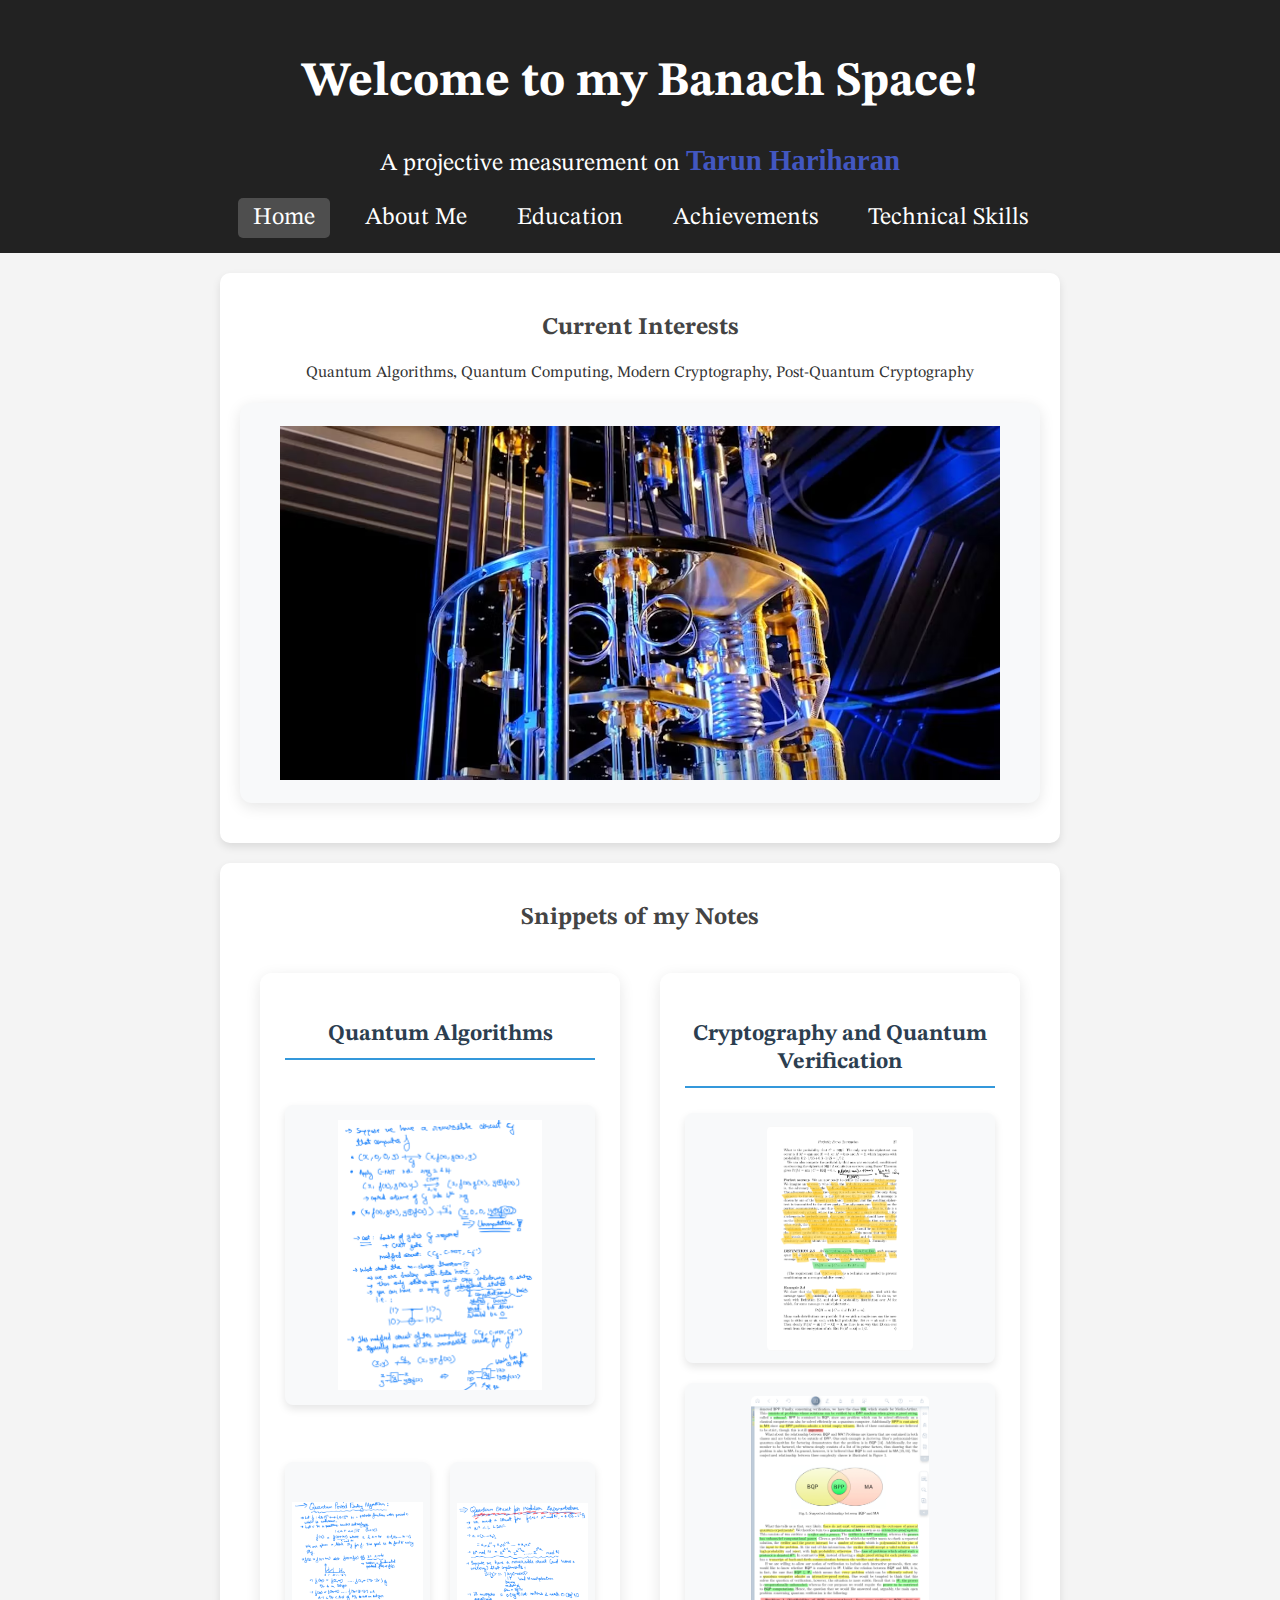
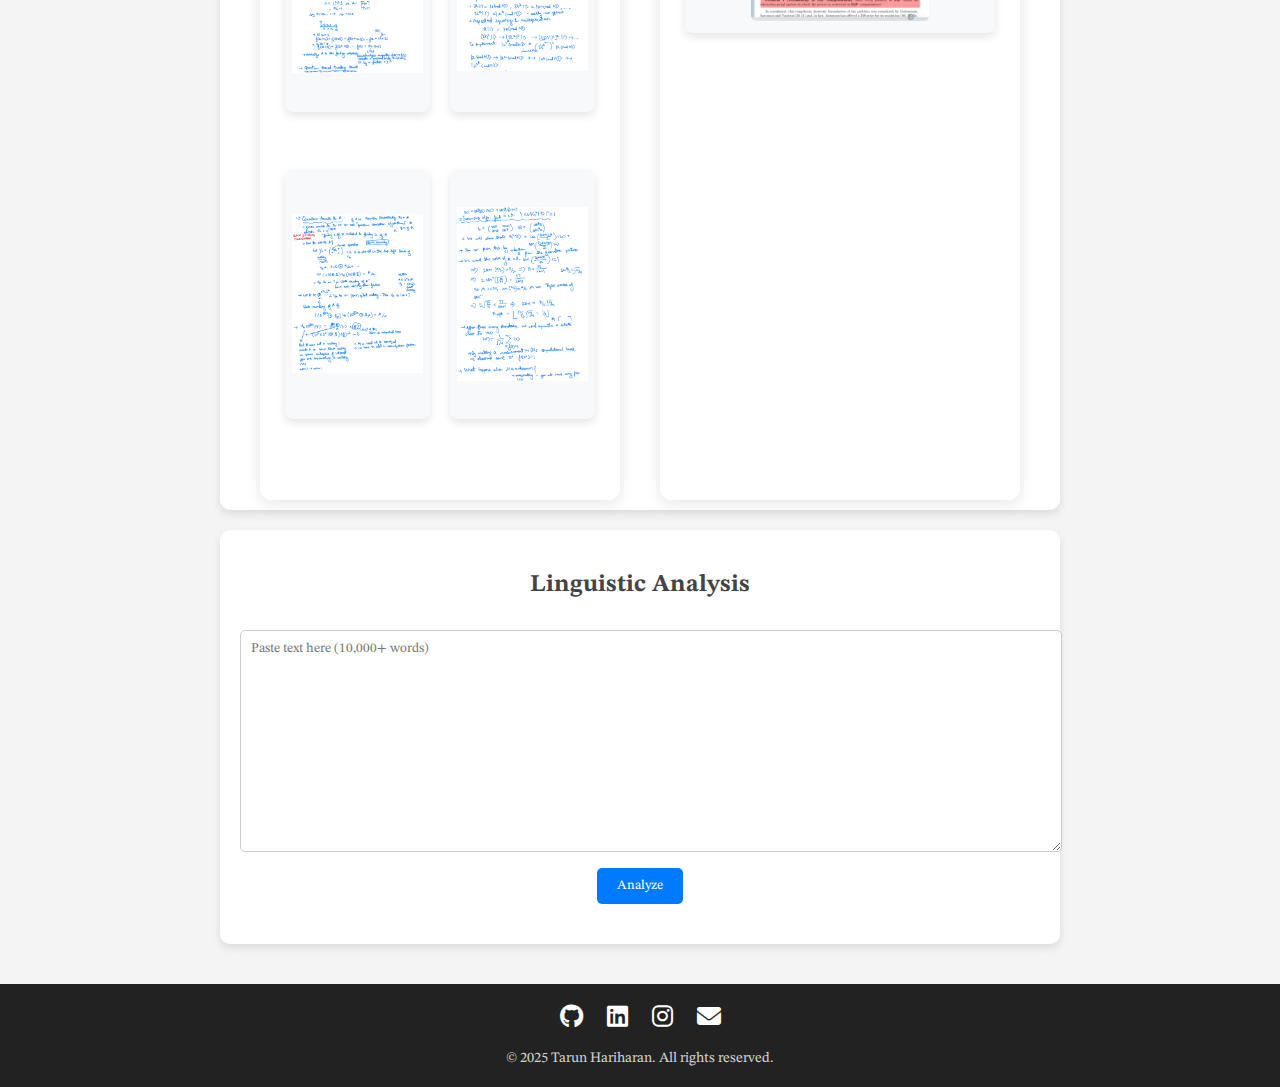
<file: index.html>
<!DOCTYPE html>
<html lang="en">
<head>
    <meta charset="UTF-8">
    <meta name="viewport" content="width=device-width, initial-scale=1.0">
    <title>Personal Portfolio</title>
    <link rel="stylesheet" href="styles.css">
    <link rel="stylesheet" href="https://cdnjs.cloudflare.com/ajax/libs/font-awesome/6.4.0/css/all.min.css">
</head>
<body>
    <header>
        <h1>Welcome to my Banach Space!</h1>
        <p> A projective measurement on <span class="fancy-name"> Tarun Hariharan </span> </p>

        <nav>
            <ul class="nav-menu">
                <li><a href="index.html" class="active">Home</a></li>
                <li><a href="about.html">About Me</a></li>
                <li><a href="education.html">Education</a></li>
                <li><a href="achievements.html">Achievements</a></li>
                <li><a href="skills.html">Technical Skills</a></li>
            </ul>
        </nav>
    </header>
    
    <section id="welcome">
        <h2>Current Interests</h2>
        <p>Quantum Algorithms, Quantum Computing, Modern Cryptography, Post-Quantum Cryptography</p>
        <div class="photo-space">

            <img src="quantum.jpeg" alt="Quantum Computing Visualization" class="featured-img" >
        </div>
    </section>
    
    <section id="featured">
        <h2>Snippets of my Notes</h2>
        <div class="featured-grid">
            <div class="featured-item">
                <h3>Quantum Algorithms</h3>
                <div class="quantum-notes-collage">
                    <div class="photo-space">
                        <img src="qAlgos1.png" alt="Quantum Algorithm Notes 1" class="featured-img">
                    </div>
                    <div class="photo-space">
                        <img src="qAlgos2.png" alt="Quantum Algorithm Notes 2" class="featured-img">
                    </div>
                    <div class="photo-space">
                        <img src="qAlgos3.png" alt="Quantum Algorithm Notes 3" class="featured-img">
                    </div>
                    <div class="photo-space">
                        <img src="qAlgos4.png" alt="Quantum Algorithm Notes 4" class="featured-img">
                    </div>
                    <div class="photo-space">
                        <img src="qAlgos5.png" alt="Quantum Algorithm Notes 5" class="featured-img">
                    </div>
                </div>
            </div>
            
            <div class="featured-item">
                <h3>Cryptography and Quantum Verification</h3>
                <div class="photo-space">
                    <img src="crypto.png" alt="Cryptography Notes" class="featured-img">
                </div>
                <div class="photo-space">
                    <img src="qPaper.png" alt="Quantum Paper" class="featured-img">
                </div>
            </div>
        </div>
    </section>
    
    <section id="text-analysis">
        <h2>Linguistic Analysis</h2>
        <textarea id="text-input" placeholder="Paste text here (10,000+ words)"></textarea>
        <button onclick="analyzeText()">Analyze</button>
        <div id="analysis-results"></div>
    </section>
    
    <footer>
        <div class="social-links">
            <a href="https://github.com/mathTar" class="social-icon" target="_blank"><i class="fab fa-github"></i></a>
            <a href="https://www.linkedin.com/in/tarun-hariharan-57b78629a/" class="social-icon" target="_blank"><i class="fab fa-linkedin"></i></a>
            <a href="https://www.instagram.com/tarmath18/" class="social-icon" target="_blank"><i class="fab fa-instagram"></i></a>
            <a href="mailto:tarun18hari@gmail.com" class="social-icon" target="_blank"><i class="fas fa-envelope"></i></a>
        </div>
        <p class="copyright">&copy; 2025 Tarun Hariharan. All rights reserved.</p>
    </footer>
    
    <!-- Image Modal -->
    <div id="imageModal" class="modal">
        <span class="modal-close">&times;</span>
        <img class="modal-content" id="modalImage">
    </div>

    <script src="events.js"></script>
    <script src="textAnalysis.js"></script>
</body>
</html>
</file>
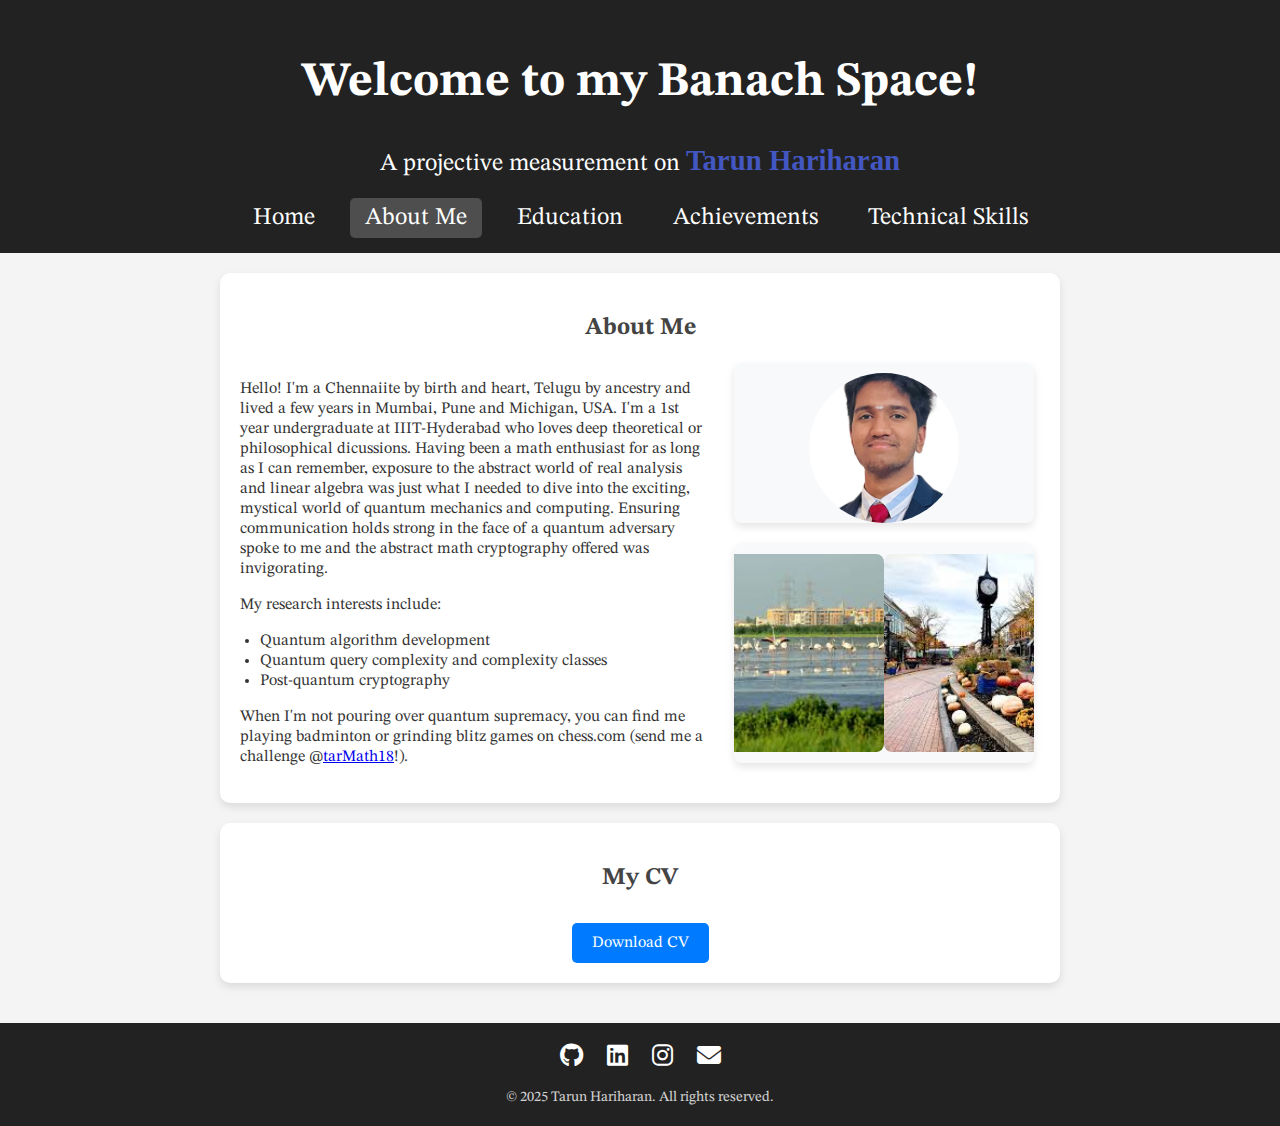
<file: about.html>
<!DOCTYPE html>
<html lang="en">
<head>
    <meta charset="UTF-8">
    <meta name="viewport" content="width=device-width, initial-scale=1.0">
    <title>About Me - Personal Portfolio</title>
    <link rel="stylesheet" href="styles.css">
    <link rel="stylesheet" href="https://cdnjs.cloudflare.com/ajax/libs/font-awesome/6.4.0/css/all.min.css">
</head>
<body>
    <header>
        <h1>Welcome to my Banach Space!</h1>
        <p> A projective measurement on <span class="fancy-name"> Tarun Hariharan </span> </p>
        <nav>
            <ul class="nav-menu">
                <li><a href="index.html">Home</a></li>
                <li><a href="about.html" class="active">About Me</a></li>
                <li><a href="education.html">Education</a></li>
                <li><a href="achievements.html">Achievements</a></li>
                <li><a href="skills.html">Technical Skills</a></li>
            </ul>
        </nav>
    </header>
    
    <section id="about">
        <h2>About Me</h2>
        <div class="about-container">
            <div class="about-text">
                <p>Hello! I'm a Chennaiite by birth and heart, Telugu by ancestry and lived a few years in Mumbai, Pune and Michigan, USA. I'm a 1st year undergraduate at IIIT-Hyderabad who loves deep theoretical or philosophical dicussions. Having been a math enthusiast for as long as I can remember, exposure to the abstract world of real analysis and linear algebra was just what I needed to dive into the exciting, mystical world of quantum mechanics and computing. Ensuring communication holds strong in the face of a quantum adversary spoke to me and the abstract math cryptography offered was invigorating. </p>
                <p>My research interests include:</p>
                <ul>
                    <li>Quantum algorithm development</li>
                    <li>Quantum query complexity and complexity classes</li>
                    <li>Post-quantum cryptography</li>
                </ul>
                <p>When I'm not pouring over quantum supremacy, you can find me playing badminton or grinding blitz games on chess.com (send me a challenge @<a href="https://www.chess.com/member/tarmath18" target="_blank">tarMath18</a>!).</p>
            </div>
            <div class="profile-picture">
                <div class="photo-space">
                    <img src="profile.jpg" alt="Profile Picture" class="profile">
                </div>
                <div class="photo-space">
                    <img src="pallikaranai.jpeg" alt="Pallikaranai" class="featured-img">
                    <img src="northville.jpeg" alt="Northville" class="featured-img">
                </div>
                <div class="photo-space">
                    
                </div>
            </div>
        </div>
    </section>
    
    <section id="cv">
        <h2>My CV</h2>
        <a href="cv.pdf" target="_blank" class="cv-link">Download CV</a>
    </section>
    
    <footer>
        <div class="social-links">
            <a href="https://github.com/mathTar" class="social-icon" target="_blank"><i class="fab fa-github"></i></a>
            <a href="https://www.linkedin.com/in/tarun-hariharan-57b78629a/" class="social-icon" target="_blank"><i class="fab fa-linkedin"></i></a>
            <a href="https://www.instagram.com/tarmath18/" class="social-icon" target="_blank"><i class="fab fa-instagram"></i></a>
            <a href="mailto:tarun18hari@gmail.com" class="social-icon" target="_blank"><i class="fas fa-envelope"></i></a>
        </div>
        <p class="copyright">&copy; 2025 Tarun Hariharan. All rights reserved.</p>
    </footer>

    <div id="imageModal" class="modal">
        <span class="modal-close">&times;</span>
        <img class="modal-content" id="modalImage">
    </div>
    
    <script src="events.js"></script>
</body>
</html>
</file>
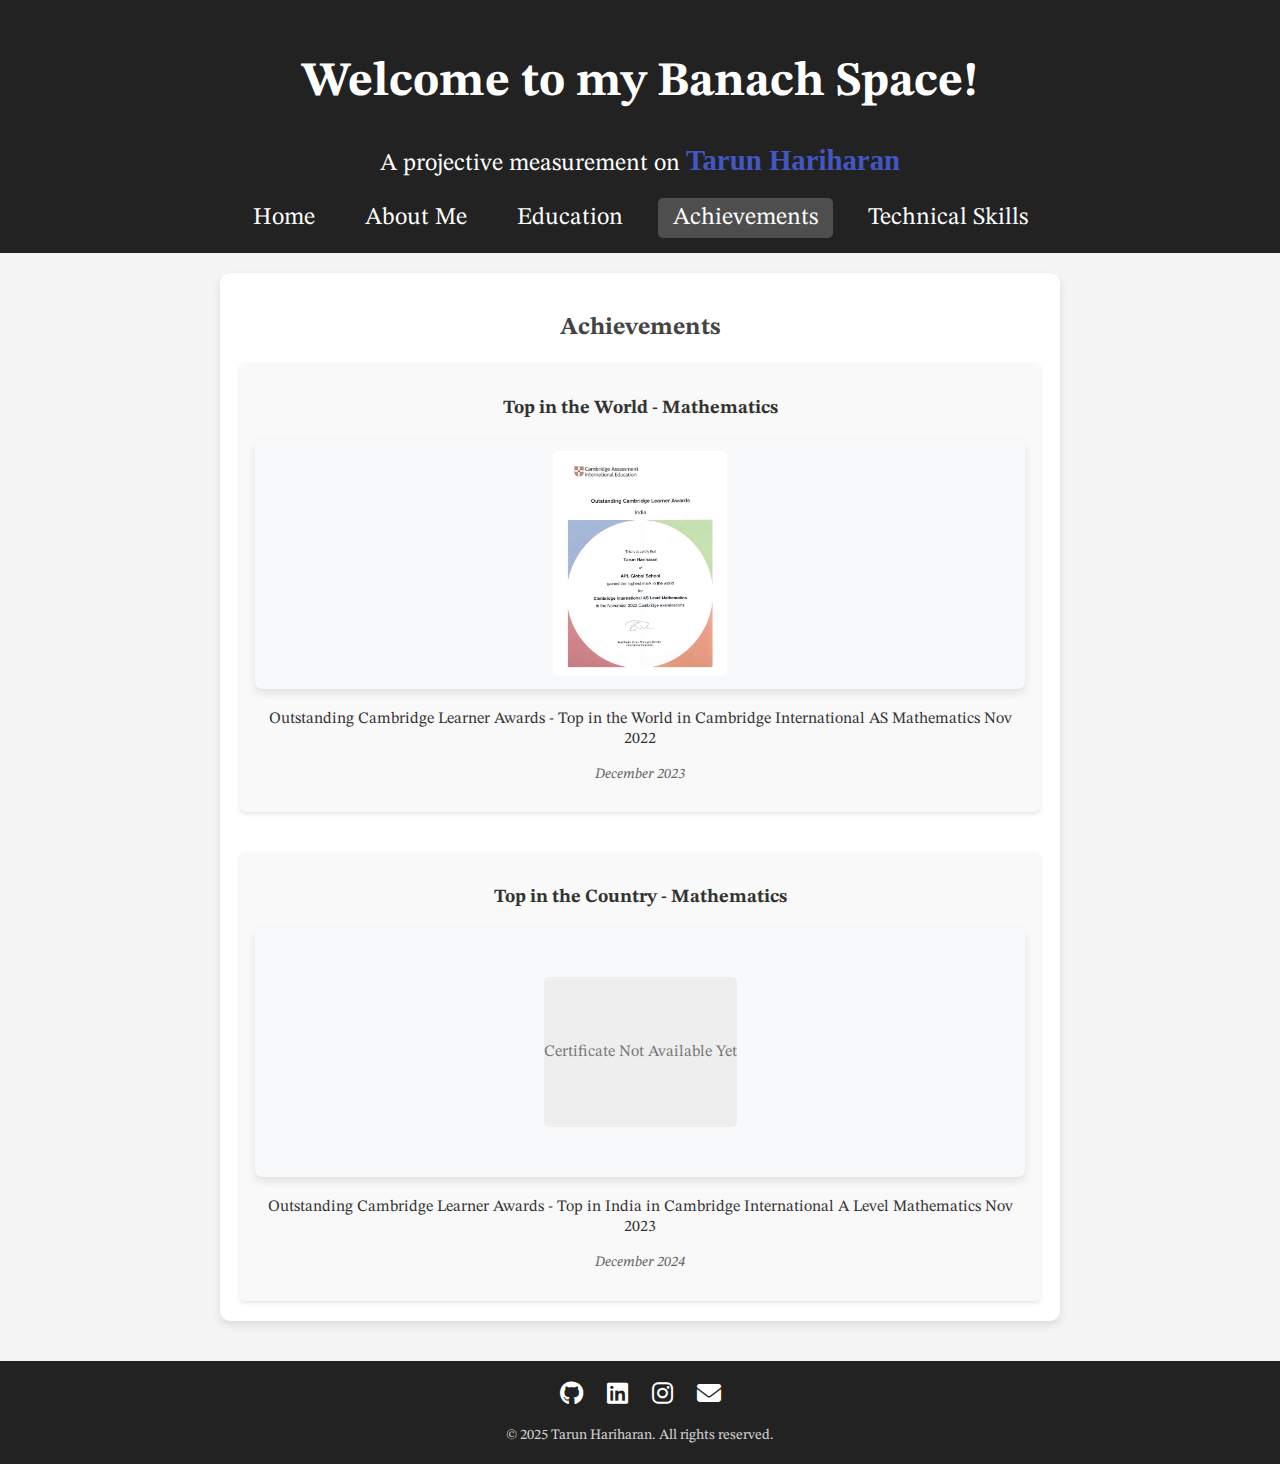
<file: achievements.html>
<!DOCTYPE html>
<html lang="en">
<head>
    <meta charset="UTF-8">
    <meta name="viewport" content="width=device-width, initial-scale=1.0">
    <title>Achievements - Personal Portfolio</title>
    <link rel="stylesheet" href="styles.css">
    <link rel="stylesheet" href="https://cdnjs.cloudflare.com/ajax/libs/font-awesome/6.4.0/css/all.min.css">
</head>
<body>
    <header>
        <h1>Welcome to my Banach Space!</h1>
        <p> A projective measurement on <span class="fancy-name"> Tarun Hariharan </span> </p>
        <nav>
            <ul class="nav-menu">
                <li><a href="index.html">Home</a></li>
                <li><a href="about.html">About Me</a></li>
                <li><a href="education.html">Education</a></li>
                <li><a href="achievements.html" class="active">Achievements</a></li>
                <li><a href="skills.html">Technical Skills</a></li>
            </ul>
        </nav>
    </header>
    
    <section id="achievements">
        <h2>Achievements</h2>
        <div class="achievements-grid" style="display: flex; flex-direction: column; align-items: center; gap: 40px;">
            <div class="achievement-item">
                <h3>Top in the World - Mathematics</h3>
                <div class="photo-space">
                    <img src="topworld.jpg" alt="Top in the World" class="featured-img">
                </div>
                <p>Outstanding Cambridge Learner Awards - Top in the World in Cambridge International AS Mathematics Nov 2022</p>
                <p class="achievement-date">December 2023</p>
            </div>
            
            <div class="achievement-item">
                <h3>Top in the Country - Mathematics</h3>
                <div class="photo-space">
                    <div class="photo-placeholder">Certificate Not Available Yet</div>
                </div>
                <p>Outstanding Cambridge Learner Awards - Top in India in Cambridge International A Level Mathematics Nov 2023</p>
                <p class="achievement-date">December 2024</p>
            </div>
        </div>
    </section>
    
    <footer>
        <div class="social-links">
            <a href="https://github.com/mathTar" class="social-icon" target="_blank"><i class="fab fa-github"></i></a>
            <a href="https://www.linkedin.com/in/tarun-hariharan-57b78629a/" class="social-icon" target="_blank"><i class="fab fa-linkedin"></i></a>
            <a href="https://www.instagram.com/tarmath18/" class="social-icon" target="_blank"><i class="fab fa-instagram"></i></a>
            <a href="mailto:tarun18hari@gmail.com" class="social-icon" target="_blank"><i class="fas fa-envelope"></i></a>
        </div>
        <p class="copyright">&copy; 2025 Tarun Hariharan. All rights reserved.</p>
    </footer>

    <div id="imageModal" class="modal">
        <span class="modal-close">&times;</span>
        <img class="modal-content" id="modalImage">
    </div>
    
    <script src="events.js"></script>
</body>
</html>
</file>
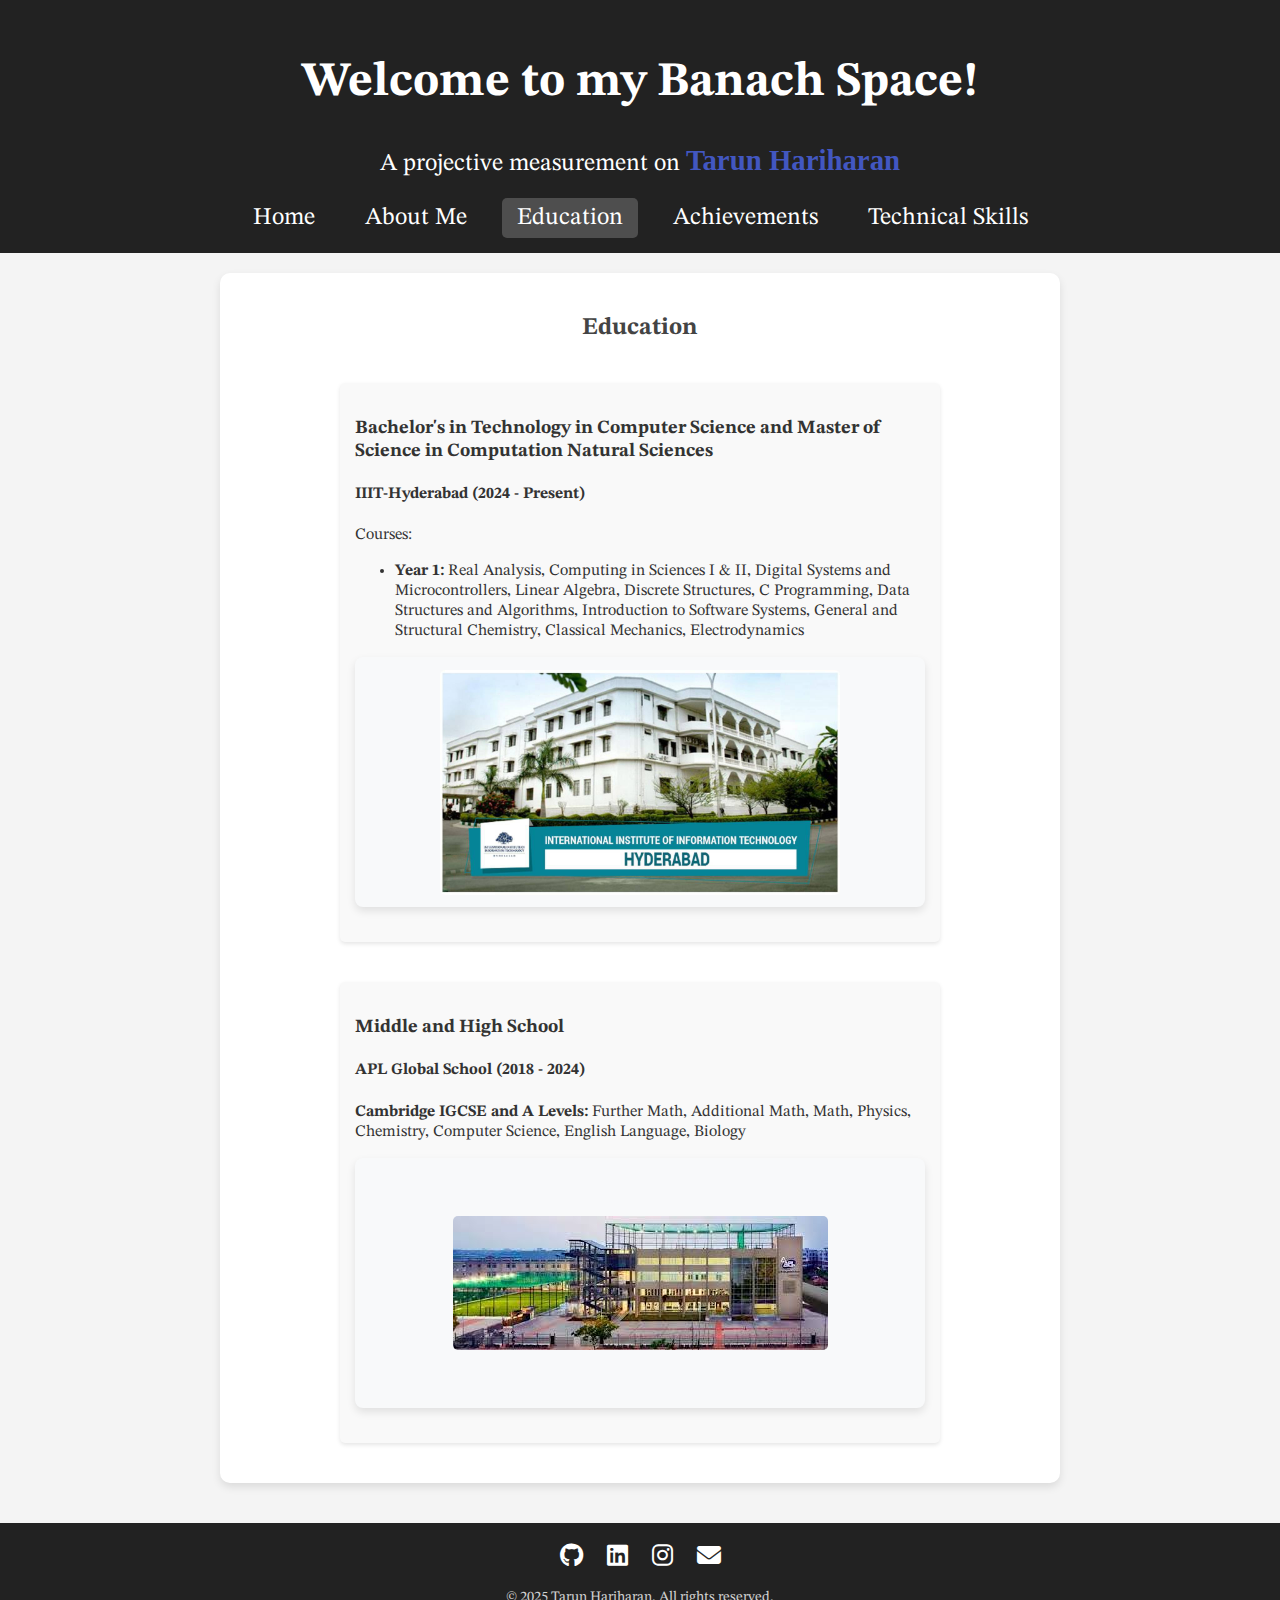
<file: education.html>
<!DOCTYPE html>
<html lang="en">
<head>
    <meta charset="UTF-8">
    <meta name="viewport" content="width=device-width, initial-scale=1.0">
    <title>Education - Personal Portfolio</title>
    <link rel="stylesheet" href="styles.css">
    <link rel="stylesheet" href="https://cdnjs.cloudflare.com/ajax/libs/font-awesome/6.4.0/css/all.min.css">
</head>
<body>
    <header>
        <h1>Welcome to my Banach Space!</h1>
        <p> A projective measurement on <span class="fancy-name"> Tarun Hariharan </span> </p>
        <nav>
            <ul class="nav-menu">
                <li><a href="index.html">Home</a></li>
                <li><a href="about.html">About Me</a></li>
                <li><a href="education.html" class="active">Education</a></li>
                <li><a href="achievements.html">Achievements</a></li>
                <li><a href="skills.html">Technical Skills</a></li>
            </ul>
        </nav>
    </header>
    
    <section id="education">
        <h2>Education</h2>
        <div class="timeline">
            <div class="timeline-item">
                <div class="timeline-content">
                    <h3>Bachelor's in Technology in Computer Science and Master of Science in Computation Natural Sciences</h3>
                    <h4>IIIT-Hyderabad (2024 - Present)</h4>
                    <p>Courses: </p>
                    <ul>
                        <li> <b>Year 1:</b> Real Analysis, Computing in Sciences I & II, Digital Systems and Microcontrollers, Linear Algebra, Discrete Structures, C Programming, Data Structures and Algorithms, Introduction to Software Systems, General and Structural Chemistry, Classical Mechanics, Electrodynamics</li>
                    </ul>
                    <div class="photo-space">
                        <img src="iiith.jpeg" alt="IIIT Hyderabad" class="featured-img">
                    </div>
                </div>
            </div>
            <div class="timeline-item">
                <div class="timeline-content">
                    <h3>Middle and High School</h3>
                    <h4>APL Global School (2018 - 2024)</h4>
                    <p><b>Cambridge IGCSE and A Levels:</b> Further Math, Additional Math, Math, Physics, Chemistry, Computer Science, English Language, Biology</p>
                    <div class="photo-space">
                         <img src="apl.jpeg" alt="APL Global School" class="featured-img">
                    </div>
                </div>
            </div>
        </div>
    </section>
    
    <footer>
        <div class="social-links">
            <a href="https://github.com/mathTar" class="social-icon" target="_blank"><i class="fab fa-github"></i></a>
            <a href="https://www.linkedin.com/in/tarun-hariharan-57b78629a/" class="social-icon" target="_blank"><i class="fab fa-linkedin"></i></a>
            <a href="https://www.instagram.com/tarmath18/" class="social-icon" target="_blank"><i class="fab fa-instagram"></i></a>
            <a href="mailto:tarun18hari@gmail.com" class="social-icon" target="_blank"><i class="fas fa-envelope"></i></a>
        </div>
        <p class="copyright">&copy; 2025 Tarun Hariharan. All rights reserved.</p>
    </footer>

    <div id="imageModal" class="modal">
        <span class="modal-close">&times;</span>
        <img class="modal-content" id="modalImage">
    </div>
    
    <script src="events.js"></script>
</body>
</html>
</file>
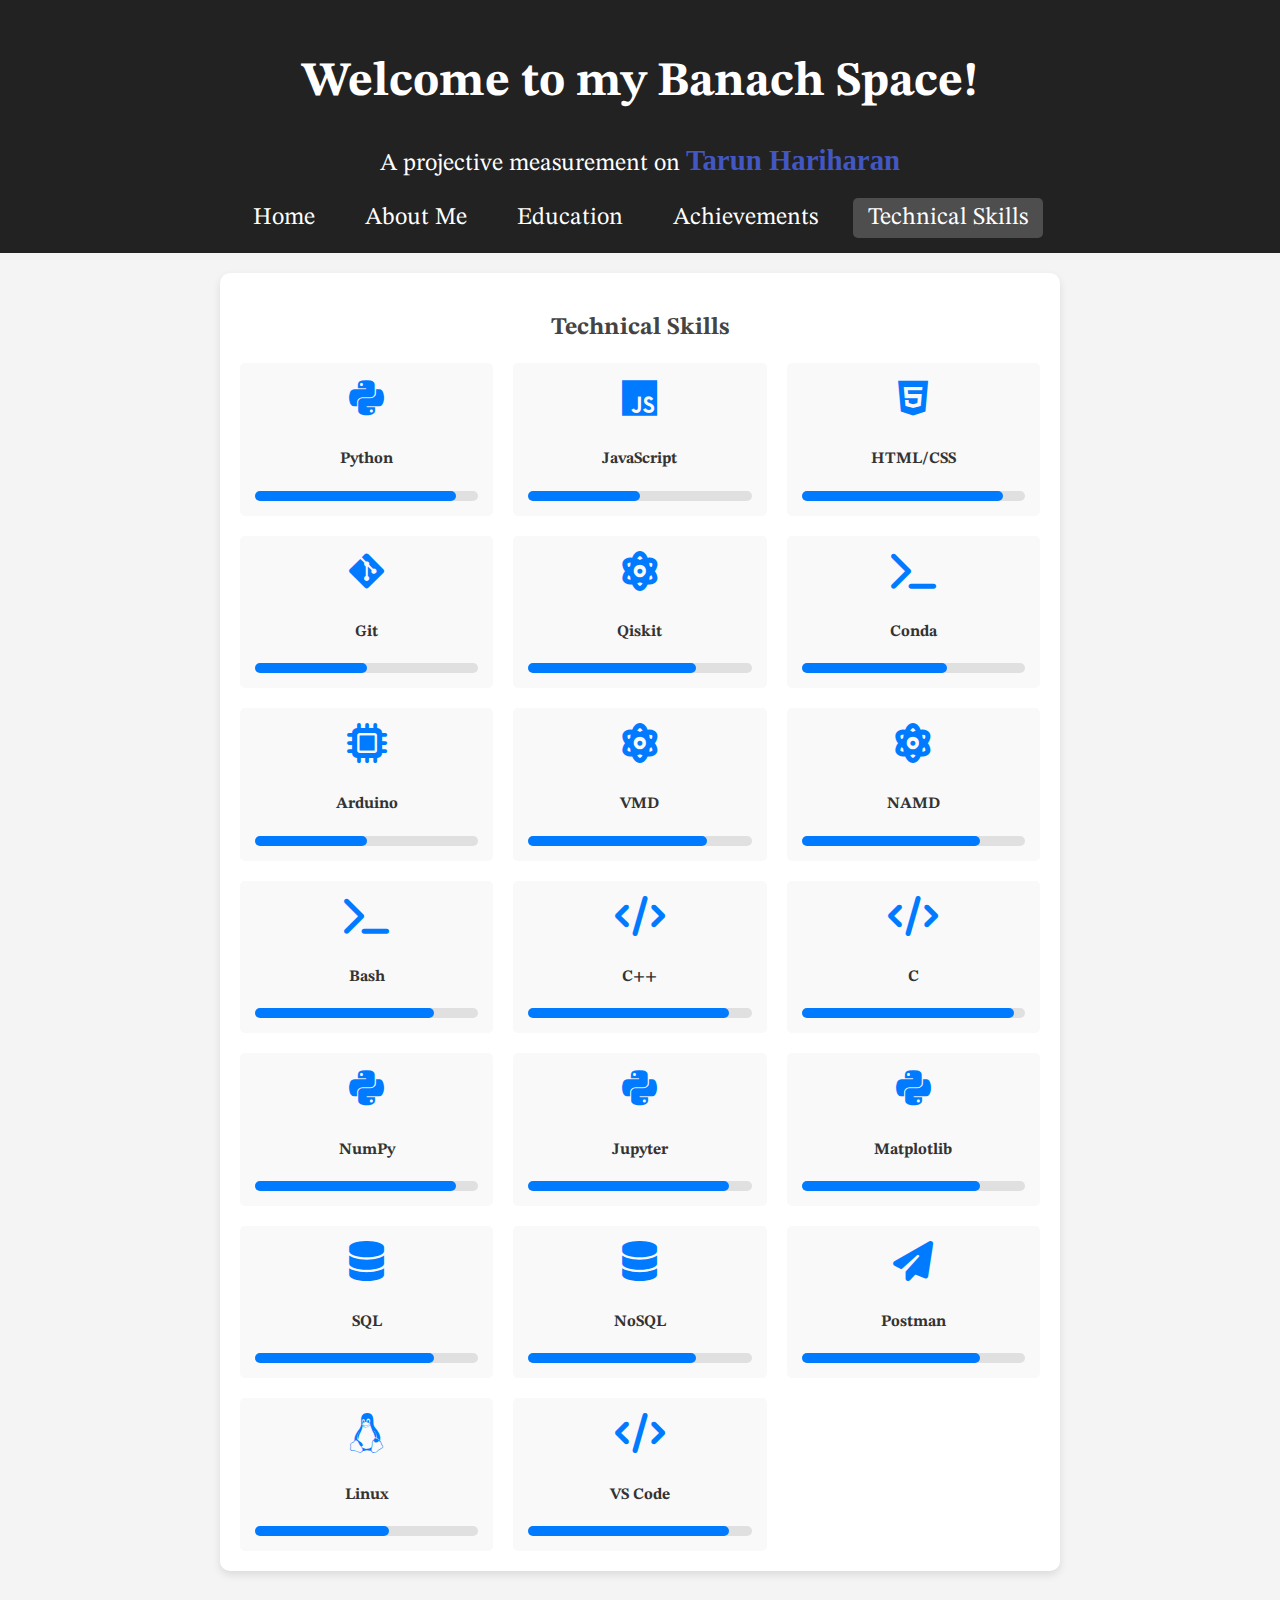
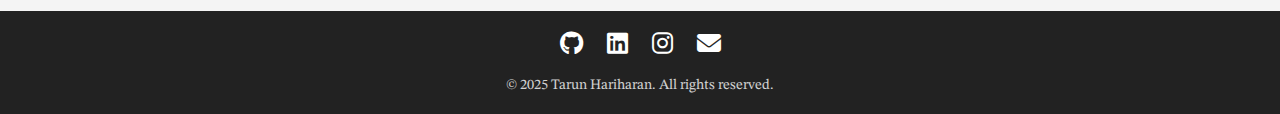
<file: skills.html>
<!DOCTYPE html>
<html lang="en">
<head>
    <meta charset="UTF-8">
    <meta name="viewport" content="width=device-width, initial-scale=1.0">
    <title>Technical Skills - Personal Portfolio</title>
    <link rel="stylesheet" href="styles.css">
    <link rel="stylesheet" href="https://cdnjs.cloudflare.com/ajax/libs/font-awesome/6.4.0/css/all.min.css">
</head>
<body>
    <header>
        <h1>Welcome to my Banach Space!</h1>
        <p> A projective measurement on <span class="fancy-name"> Tarun Hariharan </span> </p>
        <nav>
            <ul class="nav-menu">
                <li><a href="index.html">Home</a></li>
                <li><a href="about.html">About Me</a></li>
                <li><a href="education.html">Education</a></li>
                <li><a href="achievements.html">Achievements</a></li>
                <li><a href="skills.html" class="active">Technical Skills</a></li>
            </ul>
        </nav>
    </header>
    
    <section id="skills">
        <h2>Technical Skills</h2>
        <div class="skills-grid">
            <div class="skill-item">
                <div class="skill-icon"><i class="fab fa-python"></i></div>
                <h4>Python</h4>
                <div class="skill-bar">
                    <div class="skill-level" style="width: 90%"></div>
                </div>
            </div>
            <div class="skill-item">
                <div class="skill-icon"><i class="fab fa-js"></i></div>
                <h4>JavaScript</h4>
                <div class="skill-bar">
                    <div class="skill-level" style="width: 50%"></div>
                </div>
            </div>
            <div class="skill-item">
                <div class="skill-icon"><i class="fab fa-html5"></i></div>
                <h4>HTML/CSS</h4>
                <div class="skill-bar">
                    <div class="skill-level" style="width: 90%"></div>
                </div>
            </div>
            <div class="skill-item">
                <div class="skill-icon"><i class="fab fa-git-alt"></i></div>
                <h4>Git</h4>
                <div class="skill-bar">
                    <div class="skill-level" style="width: 50%"></div>
                </div>
            </div>
            <div class="skill-item ">
                <div class="skill-icon"><i class="fas fa-atom"></i></div>
                <h4>Qiskit</h4>
                <div class="skill-bar">
                    <div class="skill-level" style="width: 75%"></div>
                </div>
            </div>
            <div class="skill-item">
                <div class="skill-icon"><i class="fas fa-terminal"></i></div>
                <h4>Conda</h4>
                <div class="skill-bar">
                    <div class="skill-level" style="width: 65%"></div>
                </div>
            </div>
            <div class="skill-item">
                <div class="skill-icon"><i class="fas fa-microchip"></i></div>
                <h4>Arduino</h4>
                <div class="skill-bar">
                    <div class="skill-level" style="width: 50%"></div>
                </div>
            </div>
            <div class="skill-item">
                <div class="skill-icon"><i class="fas fa-atom"></i></div>
                <h4>VMD</h4>
                <div class="skill-bar">
                    <div class="skill-level" style="width: 80%"></div>
                </div>
            </div>
            <div class="skill-item">
                <div class="skill-icon"><i class="fas fa-atom"></i></div>
                <h4>NAMD</h4>
                <div class="skill-bar">
                    <div class="skill-level" style="width: 80%"></div>
                </div>
            </div>
            <div class="skill-item">
                <div class="skill-icon"><i class="fas fa-terminal"></i></div>
                <h4>Bash</h4>
                <div class="skill-bar">
                    <div class="skill-level" style="width: 80%"></div>
                </div>
            </div>
            <div class="skill-item">
                <div class="skill-icon"><i class="fas fa-code"></i></div>
                <h4>C++</h4>
                <div class="skill-bar">
                    <div class="skill-level" style="width: 90%"></div>
                </div>
            </div>
            <div class="skill-item">
                <div class="skill-icon"><i class="fas fa-code"></i></div>
                <h4>C</h4>
                <div class="skill-bar">
                    <div class="skill-level" style="width: 95%"></div>
                </div>
            </div>
            <div class="skill-item">
                <div class="skill-icon"><i class="fab fa-python"></i></div>
                <h4>NumPy</h4>
                <div class="skill-bar">
                    <div class="skill-level" style="width: 90%"></div>
                </div>
            </div>
            <div class="skill-item">
                <div class="skill-icon"><i class="fab fa-python"></i></div>
                <h4>Jupyter</h4>
                <div class="skill-bar">
                    <div class="skill-level" style="width: 90%"></div>
                </div>
            </div>
            <div class="skill-item">
                <div class="skill-icon"><i class="fab fa-python"></i></div>
                <h4>Matplotlib</h4>
                <div class="skill-bar">
                    <div class="skill-level" style="width: 80%"></div>
                </div>
            </div>
            <div class="skill-item">
                <div class="skill-icon"><i class="fas fa-database"></i></div>
                <h4>SQL</h4>
                <div class="skill-bar">
                    <div class="skill-level" style="width: 80%"></div>
                </div>
            </div>
            <div class="skill-item">
                <div class="skill-icon"><i class="fas fa-database"></i></div>
                <h4>NoSQL</h4>
                <div class="skill-bar">
                    <div class="skill-level" style="width: 75%"></div>
                </div>
            </div>
            <div class="skill-item">
                <div class="skill-icon"><i class="fas fa-paper-plane"></i></div>
                <h4>Postman</h4>
                <div class="skill-bar">
                    <div class="skill-level" style="width: 80%"></div>
                </div>
            </div>
            <div class="skill-item">
                <div class="skill-icon"><i class="fab fa-linux"></i></div>
                <h4>Linux</h4>
                <div class="skill-bar">
                    <div class="skill-level" style="width: 60%"></div>
                </div>
            </div>
            <div class="skill-item">
                <div class="skill-icon"><i class="fas fa-code"></i></div>
                <h4>VS Code</h4>
                <div class="skill-bar">
                    <div class="skill-level" style="width: 90%"></div>
                </div>
            </div>
        </div>
    </section>
    
    <footer>
        <div class="social-links">
            <a href="https://github.com/mathTar" class="social-icon" target="_blank"><i class="fab fa-github"></i></a>
            <a href="https://www.linkedin.com/in/tarun-hariharan-57b78629a/" class="social-icon" target="_blank"><i class="fab fa-linkedin"></i></a>
            <a href="https://www.instagram.com/tarmath18/" class="social-icon" target="_blank"><i class="fab fa-instagram"></i></a>
            <a href="mailto:tarun18hari@gmail.com" class="social-icon" target="_blank"><i class="fas fa-envelope"></i></a>
        </div>
        <p class="copyright">&copy; 2025 Tarun Hariharan. All rights reserved.</p>
    </footer>

    <div id="imageModal" class="modal">
        <span class="modal-close">&times;</span>
        <img class="modal-content" id="modalImage">
    </div>
    
    <script src="events.js"></script>
</body>
</html>
</file>
<file: styles.css>
@import url('https://fonts.googleapis.com/css2?family=STIX+Two+Text:wght@400;500;600;700&display=swap');

@keyframes fadeIn {
    from { opacity: 0; }
    to { opacity: 1; }
}

@keyframes slideInFromLeft {
    from { transform: translateX(-50px); opacity: 0; }
    to { transform: translateX(0); opacity: 1; }
}

@keyframes slideInFromRight {
    from { transform: translateX(50px); opacity: 0; }
    to { transform: translateX(0); opacity: 1; }
}

@keyframes scaleIn {
    from { transform: scale(0.8); opacity: 0; }
    to { transform: scale(1); opacity: 1; }
}

@keyframes rotateIn {
    from { transform: rotate(-10deg) scale(0.9); opacity: 0; }
    to { transform: rotate(0) scale(1); opacity: 1; }
}

@keyframes pulse {
    0% { transform: scale(1); }
    50% { transform: scale(1.05); }
    100% { transform: scale(1); }
}

.fancy-name {
    animation: pulse 2s infinite;
}

body {
    font-family: 'STIX Two Text', 'Times New Roman', serif;
    margin: 0;
    padding: 0;
    background-color: #f4f4f4;
    color: #333;
    text-align: center;
    position: relative;
    overflow-x: hidden;
    animation: fadeIn 1s ease-out;
}

header {
    background: #222;
    color: white;
    padding: 20px;
    font-size: 1.5em;
    position: relative;
    animation: slideInFromLeft 1s ease-out;
}

section {
    margin: 20px auto;
    padding: 20px;
    background: white;
    width: 80%;
    max-width: 800px;
    box-shadow: 0 4px 8px rgba(0,0,0,0.1);
    border-radius: 10px;
    position: relative;
    animation: scaleIn 0.8s ease-out;
}

section:nth-child(even) {
    animation: slideInFromRight 0.8s ease-out;
}

section:nth-child(odd) {
    animation: slideInFromLeft 0.8s ease-out;
}

h2 {
    color: #444;
    animation: fadeIn 1.2s ease-out;
}

.nav-menu {
    list-style: none;
    padding: 0;
    margin: 20px 0 0 0;
    display: flex;
    justify-content: center;
    flex-wrap: wrap;
}

.nav-menu li {
    margin: 0 10px;
    animation: fadeIn 1.5s ease-out;
    animation-fill-mode: both;
}

.nav-menu li:nth-child(1) { animation-delay: 0.1s; }
.nav-menu li:nth-child(2) { animation-delay: 0.2s; }
.nav-menu li:nth-child(3) { animation-delay: 0.3s; }
.nav-menu li:nth-child(4) { animation-delay: 0.4s; }
.nav-menu li:nth-child(5) { animation-delay: 0.5s; }

.nav-menu a {
    color: white;
    text-decoration: none;
    padding: 8px 15px;
    border-radius: 5px;
    transition: background-color 0.3s, transform 0.3s;
}

.nav-menu a:hover, .nav-menu a.active {
    background-color: rgba(255, 255, 255, 0.2);
    transform: scale(1.05);
}

.profile {
    width: 150px;
    border-radius: 50%;
    margin-top: 10px;
}

.featured-img {
    max-width: 100%;
    height: auto;
    border-radius: 5px;
    margin: 10px 0;
}

.photo-placeholder {
    background-color: #eee;
    height: 150px;
    display: flex;
    align-items: center;
    justify-content: center;
    margin: 10px 0;
    border-radius: 5px;
    color: #777;
}

.photo-gallery {
    display: grid;
    grid-template-columns: 1fr 1fr;
    gap: 10px;
    margin-top: 15px;
}

.about-container {
    display: grid;
    grid-template-columns: 3fr 2fr;
    gap: 20px;
    text-align: left;
}

.about-text ul {
    padding-left: 20px;
}

.timeline {
    position: relative;
    max-width: 600px;
    margin: 0 auto;
}

.timeline-item {
    padding: 20px 0;
    position: relative;
}

.timeline-content {
    background-color: #f9f9f9;
    border-radius: 5px;
    padding: 15px;
    box-shadow: 0 2px 4px rgba(0,0,0,0.1);
    text-align: left;
}

.achievements-grid {
    display: grid;
    grid-template-columns: repeat(auto-fill, minmax(250px, 1fr));
    gap: 20px;
    margin-top: 20px;
}

.achievement-item {
    background-color: #f9f9f9;
    border-radius: 5px;
    padding: 15px;
    box-shadow: 0 2px 4px rgba(0,0,0,0.1);
}

.achievement-date {
    color: #666;
    font-style: italic;
    font-size: 0.9em;
}

.skills-category {
    margin-bottom: 30px;
}

.skills-grid {
    display: grid;
    grid-template-columns: repeat(auto-fill, minmax(200px, 1fr));
    gap: 20px;
    margin-top: 15px;
}

.skill-item {
    background-color: #f9f9f9;
    border-radius: 5px;
    padding: 15px;
    text-align: center;
}

.skill-icon {
    font-size: 2.5em;
    margin-bottom: 10px;
    color: #007BFF;
}

.skill-img {
    height: 40px;
    width: auto;
}

.skill-bar {
    background-color: #e0e0e0;
    height: 10px;
    border-radius: 5px;
    margin-top: 10px;
}

.skill-level {
    background-color: #007BFF;
    height: 100%;
    border-radius: 5px;
}

.featured-grid {
    display: grid;
    grid-template-columns: repeat(2, 1fr);
    gap: 40px;
    margin: 40px auto;
    max-width: 1400px;
    padding: 0 20px;
}

.featured-item {
    background-color: rgba(255, 255, 255, 0.9);
    border-radius: 12px;
    padding: 25px;
    box-shadow: 0 4px 15px rgba(0,0,0,0.1);
    transition: transform 0.3s ease;
    height: 100%;
    display: flex;
    flex-direction: column;
}

.featured-item:hover {
    transform: translateY(-5px);
}

.featured-item h3 {
    color: #2c3e50;
    margin-bottom: 25px;
    font-size: 1.4em;
    border-bottom: 2px solid #3498db;
    padding-bottom: 10px;
    flex: 0 0 auto;
}

.cv-link {
    display: inline-block;
    padding: 10px 20px;
    background: #007BFF;
    color: white;
    text-decoration: none;
    border-radius: 5px;
    margin-top: 10px;
}

.cv-link:hover {
    background: #0056b3;
}

textarea {
    width: 100%;
    height: 200px;
    margin-top: 10px;
    padding: 10px;
    border: 1px solid #ccc;
    border-radius: 5px;
}

button {
    padding: 10px 20px;
    background: #007BFF;
    color: white;
    border: none;
    border-radius: 5px;
    cursor: pointer;
    margin-top: 10px;
    margin-bottom: 20px;
    font-family: inherit;
    transition: background-color 0.3s;
}

button:hover {
    background: #0056b3;
}

footer {
    background: #222;
    color: white;
    padding: 20px;
    margin-top: 40px;
    animation: slideInFromLeft 1s ease-out;
}

.social-links {
    margin-bottom: 15px;
}

.social-icon {
    color: white;
    font-size: 1.5em;
    margin: 0 10px;
    transition: color 0.3s, transform 0.3s;
    display: inline-block;
}

.social-icon:hover {
    color: #007BFF;
    transform: scale(1.2) rotate(5deg);
}

.copyright {
    font-size: 0.9em;
    margin: 0;
    opacity: 0.8;
}

@media (max-width: 768px) {
    .about-container {
        grid-template-columns: 1fr;
    }
    
    .featured-grid {
        grid-template-columns: 1fr;
        gap: 30px;
        padding: 0 15px;
    }
    
    .quantum-notes-collage {
        grid-template-columns: 1fr;
        gap: 15px;
    }
    
    .quantum-notes-collage .photo-space:first-child {
        grid-column: auto;
        height: 250px;
    }

    .quantum-notes-collage .photo-space {
        height: 220px;
    }

    #welcome .photo-space {
        height: 300px;
    }
}

#text-input {
    width: 100%;
    height: 200px;
    margin-top: 10px;
    padding: 10px;
    border: 1px solid #ccc;
    border-radius: 5px;
    font-family: inherit;
}

.analysis-results-grid {
    display: grid;
    grid-template-columns: repeat(auto-fill, minmax(150px, 1fr));
    gap: 15px;
    margin: 20px 0;
}

.analysis-item {
    background-color: #f9f9f9;
    border-radius: 5px;
    padding: 15px;
    text-align: center;
    box-shadow: 0 2px 4px rgba(0,0,0,0.1);
}

.analysis-item h5 {
    margin-top: 0;
    color: #555;
}

.token-grid {
    display: grid;
    grid-template-columns: repeat(auto-fill, minmax(120px, 1fr));
    gap: 10px;
    margin: 15px 0;
}

.token-item {
    display: flex;
    justify-content: space-between;
    background-color: #f0f8ff;
    padding: 8px 12px;
    border-radius: 4px;
    box-shadow: 0 1px 3px rgba(0,0,0,0.05);
}

.token-name {
    font-weight: 500;
}

.token-count {
    background-color: #007BFF;
    color: white;
    border-radius: 50%;
    width: 25px;
    height: 25px;
    display: flex;
    align-items: center;
    justify-content: center;
    font-size: 0.9em;
}

.word-category {
    margin-bottom: 25px;
}

.error {
    color: #d9534f;
    padding: 10px;
    border-left: 3px solid #d9534f;
    background-color: #f9f2f2;
}

@keyframes pulse {
    0% { transform: scale(1); }
    50% { transform: scale(1.05); }
    100% { transform: scale(1); }
}

.fancy-name {
    font-size: 1.2em;
    font-weight: bold;
    color: #4257c1;
    font-family: 'Cambria Math', 'STIX Math', serif;
    animation: pulse 2s infinite;
}

.quantum-notes-collage {
    display: grid;
    grid-template-columns: repeat(2, 1fr);
    gap: 20px;
    margin: 20px 0;
    flex: 1;
}

.quantum-notes-collage .photo-space {
    position: relative;
    overflow: hidden;
    border-radius: 8px;
    box-shadow: 0 4px 8px rgba(0,0,0,0.1);
    transition: transform 0.3s ease;
    height: 250px;
    background: #f8f9fa;
    display: flex;
    align-items: center;
    justify-content: center;
}

.quantum-notes-collage .photo-space:hover {
    transform: scale(1.02);
}

.quantum-notes-collage .featured-img {
    width: 100%;
    height: 100%;
    object-fit: contain;
    transition: transform 0.3s ease;
    padding: 15px;
}

.quantum-notes-collage .photo-space:first-child {
    grid-column: span 2;
    height: 300px;
    display: flex;
    align-items: center;
    justify-content: center;
}

.quantum-notes-collage .featured-img {
    max-width: 90%;
    max-height: 90%;
    object-fit: contain;
    transition: transform 0.3s ease;
    display: block;
}

.featured-item:nth-child(2) .quantum-notes-collage .photo-space {
    height: 600px;
}

.featured-item:nth-child(2) .quantum-notes-collage .photo-space img {
    max-height: 100%;
    width: 100%;
    object-fit: contain;
    padding: 20px;
}

#welcome .photo-space {
    height: 400px;
    margin: 20px auto;
    max-width: 800px;
    border-radius: 12px;
    overflow: hidden;
    box-shadow: 0 4px 15px rgba(0,0,0,0.1);
}

#welcome .featured-img {
    width: 100%;
    height: 100%;
    object-fit: contain;
    padding: 10px;
}

@media (max-width: 1200px) {
    .featured-grid {
        max-width: 1000px;
    }
}

@media (max-width: 768px) {
    .featured-grid {
        grid-template-columns: 1fr;
    }
    
    .quantum-notes-collage {
        grid-template-columns: 1fr;
    }
    
    .quantum-notes-collage .photo-space:first-child {
        grid-column: auto;
    }

    .photo-space {
        height: 220px;
    }
}

.modal {
    display: none;
    position: fixed;
    z-index: 999;
    top: 0;
    left: 0;
    width: 100%;
    height: 100%;
    background-color: rgba(0, 0, 0, 0.9);
    padding: 20px;
}

.modal-content {
    margin: auto;
    display: block;
    max-width: 90%;
    max-height: 90vh;
    animation: zoom 0.3s ease-in-out;
}

.modal-close {
    position: absolute;
    top: 15px;
    right: 35px;
    color: #f1f1f1;
    font-size: 40px;
    font-weight: bold;
    cursor: pointer;
    transition: 0.3s;
}

.modal-close:hover {
    color: #bbb;
}

@keyframes zoom {
    from {transform: scale(0.1)}
    to {transform: scale(1)}
}

.photo-space {
    cursor: pointer;
    position: relative;
    overflow: hidden;
    border-radius: 8px;
    box-shadow: 0 4px 8px rgba(0,0,0,0.1);
    transition: transform 0.3s ease;
    height: 250px;
    background: #f8f9fa;
    margin-bottom: 20px;
    display: flex;
    align-items: center;
    justify-content: center;
}

.featured-img {
    max-width: 90%;
    max-height: 90%;
    object-fit: contain;
    transition: transform 0.3s ease;
    display: block;
}

.profile-picture {
    display: flex;
    flex-direction: column;
    gap: 20px;
    align-items: center;
}

.profile-picture .photo-space {
    width: 100%;
    max-width: 300px;
    height: auto;
    margin: 0;
}

.profile-picture .profile {
    width: 150px;
    height: 150px;
    border-radius: 50%;
    object-fit: cover;
}

.profile-picture .featured-img {
    width: 100%;
    height: 200px;
    object-fit: cover;
    border-radius: 8px;
}
</file>
